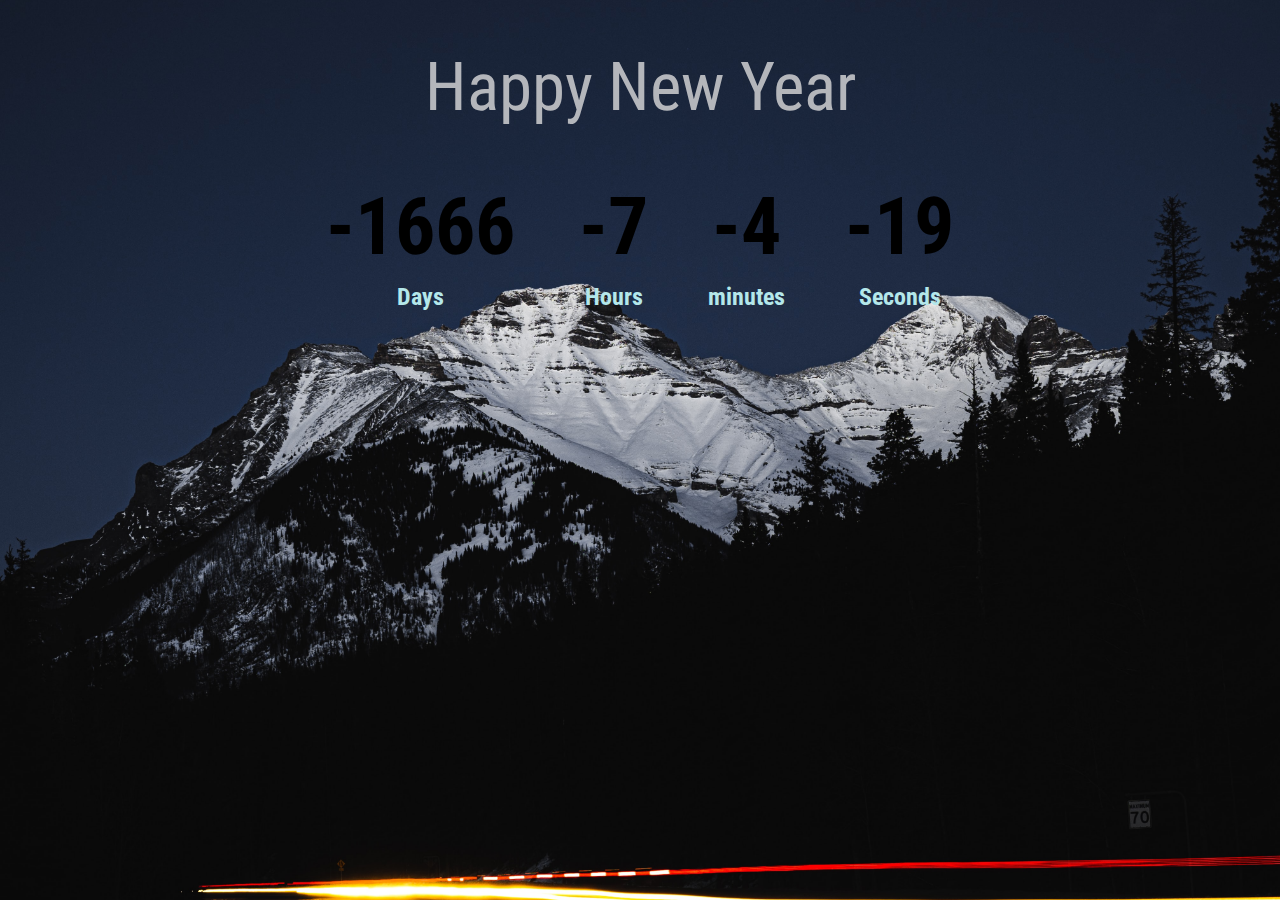
<file: countDown/index.html>
<!DOCTYPE html>
<html lang="en">

<head>
    <meta charset="UTF-8">
    <meta name="viewport" content="width=device-width, initial-scale=1.0">
    <title>Count Down</title>
    <link rel="stylesheet" href="style.css">
    <script src="script.js" defer></script>
</head>

<body>
    <h1>Happy New Year</h1>

    <div class="countDown-container">
        <div class="count" id="days">
            <p class="big-text" id="dayc">0</p>
            <span>Days</span>
        </div>

        <div class="count " id="hours ">
            <p class="big-text " id="hourc">0</p>
            <span>Hours</span>
        </div>

        <div class="count " id="mins ">
            <p class="big-text " id="minc">0</p>
            <span>minutes</span>
        </div>

        <div class="count " id="sec ">
            <p class="big-text " id="secc">0</p>
            <span>Seconds</span>
        </div>
    </div>

</body>

</html>
</file>
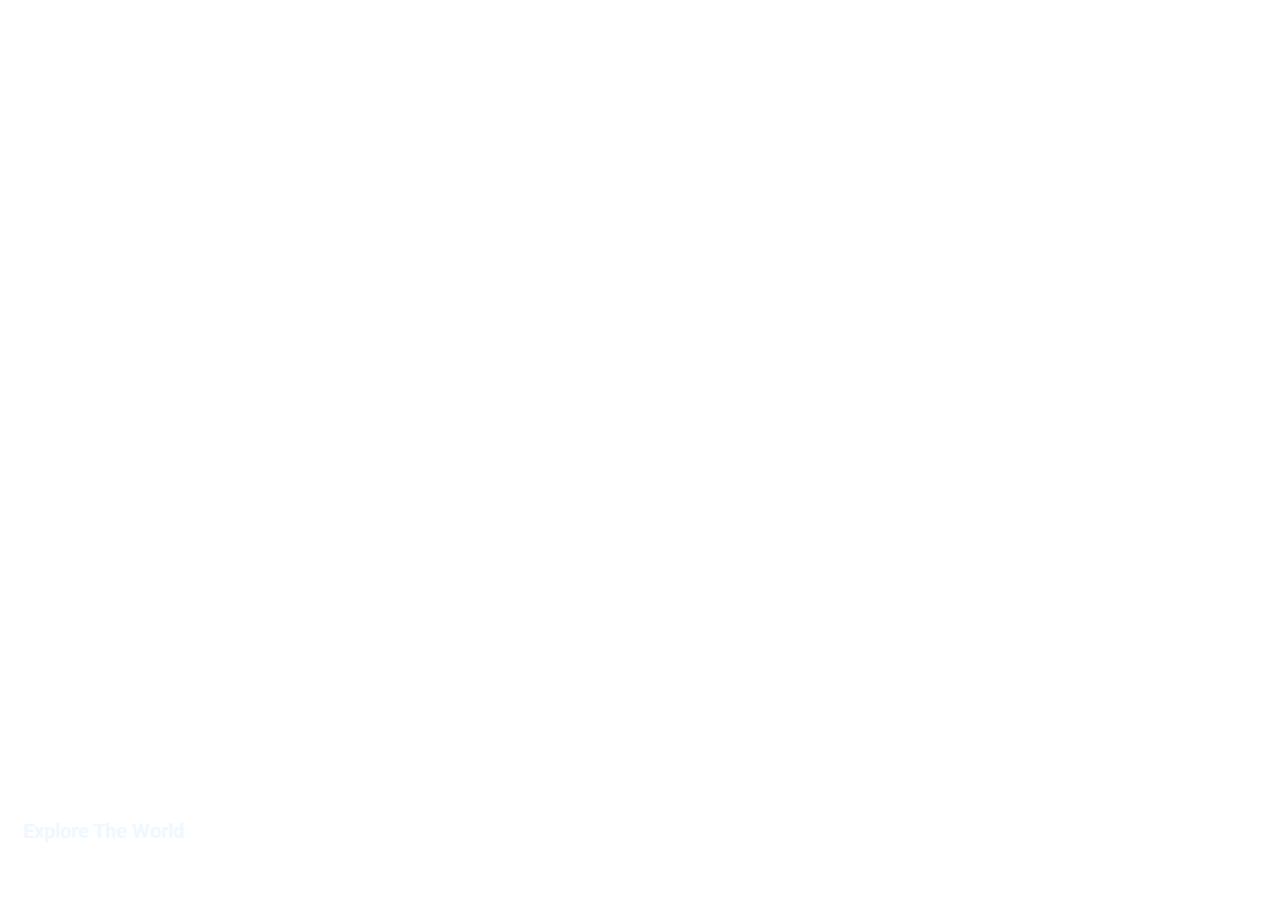
<file: Overflow-Cards/index.html>
<!DOCTYPE html>
<html lang="en">

<head>
    <meta charset="UTF-8">
    <meta http-equiv="X-UA-Compatible" content="IE=edge">
    <meta name="viewport" content="width=device-width, initial-scale=1.0">
    <title>Expanding Cards</title>
    <link rel="stylesheet" href="style.css">
</head>

<body>
    <div class="container">
        <div class="panel active Explore">
            <h3>Explore The World</h3>
        </div>
        <div class="panel Wild">
            <h3>Wild Forest</h3>
        </div>
        <div class="panel Sunny">
            <h3>Sunny Beach</h3>
        </div>
        <div class="panel Winter">
            <h3>City on Winter</h3>
        </div>
        <div class="panel Mountains">
            <h3>Mountains - Clouds</h3>
        </div>

    </div>

</body>

<script src="script.js" defer></script>

</html>
</file>
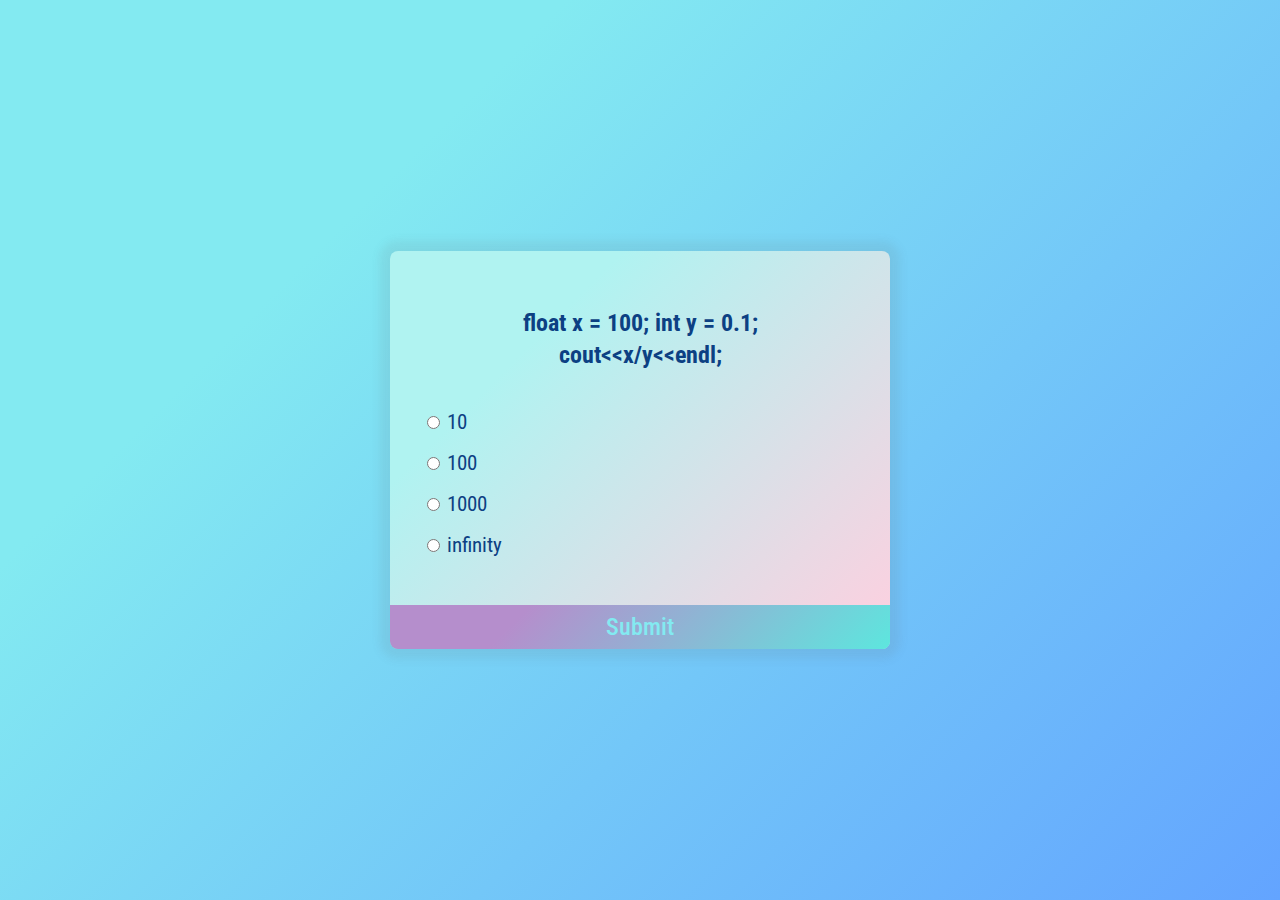
<file: Quiz App/index.html>
<!DOCTYPE html>
<html lang="en">

<head>
    <meta charset="UTF-8">
    <meta name="viewport" content="width=device-width, initial-scale=1.0">
    <title>Try To Pass</title>
    <link rel="stylesheet" href="style.css">
    <script src="script.js" defer></script>

</head>

<body>

    <div class="quizContainer" id="bigContainer">

        <div id="answers">
            <div id="answersBox">
                <div class="quiz-heading">
                    <h2 id="question">Question</h2>
                    <ul>
                        <li>
                            <input type="radio" name="answer" class="answer" id="a">
                            <label id="answer_a" for="a">Answer a</label>
                        </li>

                        <li>
                            <input type="radio" name="answer" class="answer" id="b">
                            <label id="answer_b" for="b">Answer b</label>
                        </li>

                        <li>
                            <input type="radio" name="answer" class="answer" id="c">
                            <label id="answer_c" for="c">Answer c</label>
                        </li>

                        <li>
                            <input type="radio" name="answer" class="answer" id="d">
                            <label id="answer_d" for="d">Answer d</label>
                        </li>
                    </ul>
                </div>

            </div>
        </div>
        <div class="bt" id="submit">
            <button>Submit</button>
        </div>

    </div>

</body>

</html>
</file>
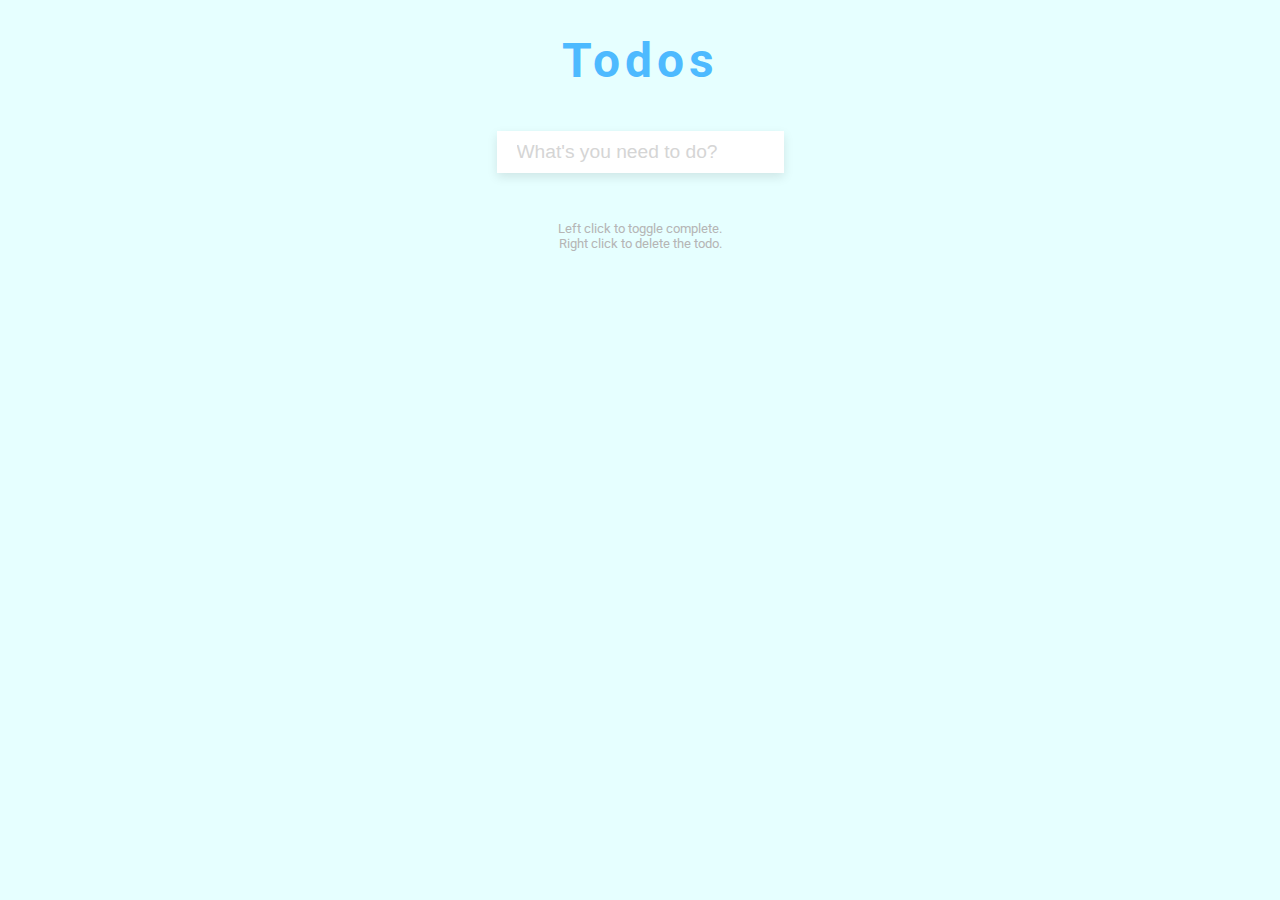
<file: ToDo/index.html>
<!DOCTYPE html>
<html lang="en">

<head>
    <meta charset="UTF-8">
    <meta name="viewport" content="width=device-width, initial-scale=1.0">
    <title>ToDo</title>
    <link rel="stylesheet" href="style.css">
    <script src="script.js" defer></script>
</head>

<body>
    <h1>Todos</h1>
    <form id="form">
        <input id="inForm" type="text" autocomplete="off" placeholder="What's you need to do?" />
        <ul class="todos" id="todos"> </ul>
    </form>
    <small>Left click to toggle complete. <br />Right click to delete the todo.</small>
</body>

</html>
</file>
<file: countDown/style.css>
@import url('https://fonts.googleapis.com/css2?family=Roboto+Condensed:wght@300&display=swap');
* {
    box-sizing: border-box;
}

body {
    background-image: url("./background.jpg");
    background-size: cover;
    background-position: center center;
    display: flex;
    min-height: 100vh;
    flex-direction: column;
    align-items: center;
    margin: 0;
    font-family: "Roboto Condensed", sans-serif;
}

h1 {
    font-weight: normal;
    font-size: 4.2rem;
    margin-top: 3rem;
    color: #B4B6BB;
}

.countDown-container {
    display: flex;
    flex-wrap: wrap;
    justify-content: center;
}

.big-text {
    font-weight: bold;
    font-size: 5rem;
    line-height: 1;
    margin: 1rem 2rem;
}

.count {
    text-align: center;
}

.count span {
    font-size: 1.5rem;
    font-weight: bold;
    color: #b4e7ea;
    margin: .5rem 1rem;
}
</file>
<file: Overflow-Cards/style.css>
@import url('https://fonts.googleapis.com/css2?family=Roboto&display=swap');
* {
    box-sizing: border-box;
}

body {
    font-family: 'Roboto', sans-serif;
    display: flex;
    justify-items: center;
    align-items: center;
    height: 100vh;
    overflow: hidden;
    border: 0;
}

.container {
    display: flex;
    width: 100%;
}

.Explore {
    background-image: url(https://images.unsplash.com/photo-1558979158-65a1eaa08691?ixlib=rb-1.2.1&ixid=eyJhcHBfaWQiOjEyMDd9&auto=format&fit=crop&w=1350&q=80);
}

.Wild {
    background-image: url(https://images.unsplash.com/photo-1572276596237-5db2c3e16c5d?ixlib=rb-1.2.1&ixid=eyJhcHBfaWQiOjEyMDd9&auto=format&fit=crop&w=1350&q=80);
}

.Sunny {
    background-image: url(https://images.unsplash.com/photo-1507525428034-b723cf961d3e?ixlib=rb-1.2.1&ixid=eyJhcHBfaWQiOjEyMDd9&auto=format&fit=crop&w=1353&q=80);
}

.Winter {
    background-image: url(https://images.unsplash.com/photo-1551009175-8a68da93d5f9?ixlib=rb-1.2.1&ixid=eyJhcHBfaWQiOjEyMDd9&auto=format&fit=crop&w=1351&q=80);
}

.Mountains {
    background-image: url(https://images.unsplash.com/photo-1549880338-65ddcdfd017b?ixlib=rb-1.2.1&ixid=eyJhcHBfaWQiOjEyMDd9&auto=format&fit=crop&w=1350&q=80);
}

.panel {
    position: relative;
    height: 90vh;
    background-size: cover;
    background-repeat: no-repeat;
    background-position: center;
    border-radius: 30px;
    flex: .5px;
    color: aliceblue;
    margin: 5px;
    -webkit-transition: all 700ms ease-in;
    cursor: pointer;
}

.active {
    flex: 5;
}

.panel h3 {
    font-size: 20px;
    position: absolute;
    bottom: 20px;
    left: 10px;
    margin: 0;
    opacity: 0;
}

.panel.active h3 {
    opacity: 1;
    transition: opacity 0.3s ease-in 0.4s;
}

@media (max-width: 480px) {
    .container {
        width: 100vw;
    }
    .panel:nth-of-type(4),
    .panel:nth-of-type(5) {
        display: none;
    }
}
</file>
<file: Quiz App/style.css>
@import url('https://fonts.googleapis.com/css2?family=Noto+Sans+KR:wght@300&family=Roboto+Condensed:wght@300&display=swap');
* {
    box-sizing: border-box;
}

body {
    background-color: #63a4ff;
    background-image: linear-gradient(315deg, #63a4ff 0%, #83eaf1 74%);
    display: flex;
    min-height: 100vh;
    align-items: center;
    justify-content: center;
    margin: 0;
    font-family: 'Noto Sans KR', sans-serif;
    font-family: 'Roboto Condensed', sans-serif;
}

.quizContainer {
    background-color: #ffcfdf;
    background-image: linear-gradient(315deg, #ffcfdf 0%, #b0f3f1 74%);
    width: 500px;
    max-height: 100%;
    border-radius: 8px;
    box-shadow: 0 0 10px 10px rgba(100, 100, 100, 0.1);
    overflow: hidden;
}

#answersBox {
    padding: .5rem 2rem;
    font-size: 1.2rem;
    margin: 1rem 0;
    line-height: 2rem;
}

ul {
    list-style-type: none;
    padding: 0;
}

ul li {
    font-size: 1.2rem;
    margin: .5rem 0;
}

ul li label {
    cursor: pointer;
    color: #0c4083;
    font-size: 1.3rem;
}

h2 {
    padding: 1rem;
    text-align: center;
    margin: 1rem 0 0 0;
    font-size: 1.5rem;
    color: #0c4083;
}

button {
    background-color: #5de6de;
    background-image: linear-gradient(315deg, #5de6de 0%, #b58ecc 74%);
    width: 100%;
    border: none;
    font-size: 1.5rem;
    padding: .5rem;
    color: #83EAF1;
    display: block;
    cursor: pointer;
    font-family: inherit;
    font-weight: 500;
}

button:hover {
    background-color: #63a4ff;
    background-image: linear-gradient(315deg, #63a4ff 0%, #83eaf1 74%);
    color: #2157a3;
}

button:focus {
    outline: none;
}
</file>
<file: ToDo/style.css>
@import url('https://fonts.googleapis.com/css2?family=Roboto&display=swap');
* {
    box-sizing: border-box;
}

body {
    background-color: #e6ffff;
    font-family: 'Roboto', sans-serif;
    align-items: center;
    display: flex;
    flex-direction: column;
    margin: 0;
    min-height: 100vh;
}

h1 {
    text-align: center;
    letter-spacing: 5px;
    color: #1aa3ff;
    opacity: 75%;
    font-size: 3rem;
}

#inForm {
    box-shadow: 0px 4px 10px rgba(0, 0, 0, 0.1);
    border: none;
    margin-top: 10px;
    margin-bottom: 0;
    padding: 10px 20px;
    font-size: 1.2rem;
    color: #60aad4;
    outline-color: #87c5c5;
}

#inForm::placeholder {
    color: #d5d5d5;
}

.todos {
    list-style-type: none;
    padding: 0;
    margin: 0;
    background-color: #FFFFFF;
    color: #60aad4;
}

.todos li {
    padding: .7rem;
    border-top: .5px solid #d3c4c4cc;
    font-size: 1.2rem;
    cursor: pointer;
}

.todos li.completed {
    color: #b6b6b6;
    text-decoration: line-through;
}

small {
    color: #b5b5b5;
    margin-top: 3rem;
    text-align: center;
}
</file>
